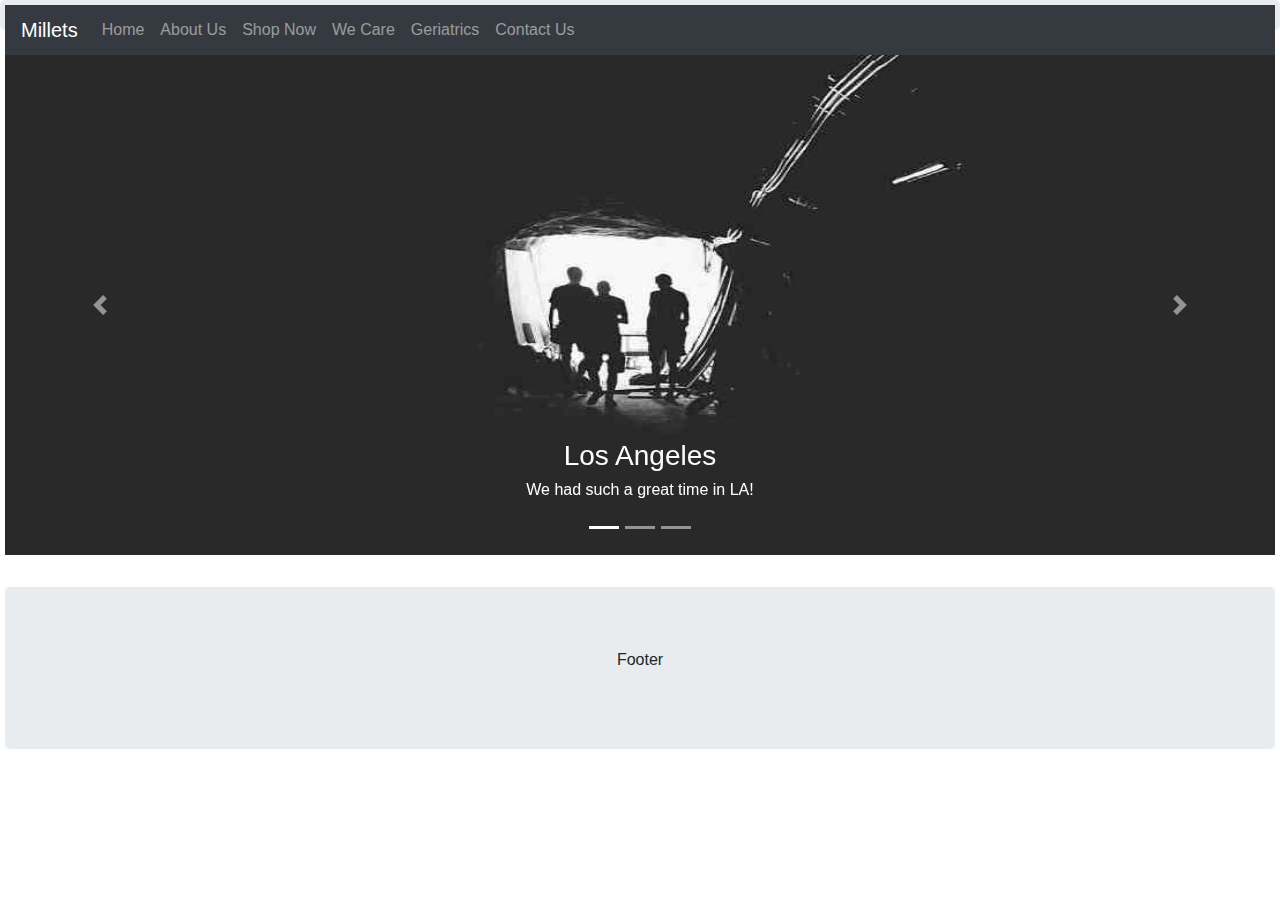
<file: index.html>
<!DOCTYPE html>
<html lang="en">

<head>
    <title>Millets Website</title>
    <meta charset="utf-8">
    <meta name="viewport" content="width=device-width, initial-scale=1">
    <link rel="stylesheet" href="https://maxcdn.bootstrapcdn.com/bootstrap/4.3.1/css/bootstrap.min.css">
    <link rel="stylesheet" href="https://maxcdn.bootstrapcdn.com/font-awesome/4.4.0/css/font-awesome.min.css">
    <script src="https://ajax.googleapis.com/ajax/libs/jquery/3.4.1/jquery.min.js"></script>
    <script src="https://cdnjs.cloudflare.com/ajax/libs/popper.js/1.14.7/umd/popper.min.js"></script>
    <script src="https://maxcdn.bootstrapcdn.com/bootstrap/4.3.1/js/bootstrap.min.js"></script>

    <link rel="stylesheet" href="./css/style.css">
    <style>
        .fakeimg {
            height: 200px;
            background: #aaa;
        }
    </style>
</head>

<body>

    <div class="jumbotron top-banner" style="margin-bottom:0">
        

    <nav class="navbar navbar-expand-sm bg-dark navbar-dark">
        <a class="navbar-brand" href="#">Millets</a>
        <button class="navbar-toggler" type="button" data-toggle="collapse" data-target="#collapsibleNavbar">
            <span class="navbar-toggler-icon"></span>
        </button>
        <div class="collapse navbar-collapse" id="collapsibleNavbar">
            <ul class="navbar-nav">
              <li class="nav-item">
                <a class="nav-link" href="index.html">Home</a>
            </li>
            <li class="nav-item">
                <a class="nav-link" href="aboutuspage.html">About Us</a>
            </li>
                <li class="nav-item">
                    <a class="nav-link" href="shopnowpage1.html">Shop Now</a>
                </li>
                <li class="nav-item">
                    <a class="nav-link" href="wecareupdated.html">We Care</a>
                </li>
                <li class="nav-item">
                    <a class="nav-link" href="#">Geriatrics</a>
                </li>
                <li class="nav-item">
                    <a class="nav-link" href="#">Contact Us</a>
                </li>
            </ul>
        </div>
    </nav>
    <div class="jumbotron home-banner">
        <div id="demo" class="carousel slide" data-ride="carousel">
            <ul class="carousel-indicators">
                <li data-target="#demo" data-slide-to="0" class="active"></li>
                <li data-target="#demo" data-slide-to="1"></li>
                <li data-target="#demo" data-slide-to="2"></li>
            </ul>
            <div class="carousel-inner">
                <div class="carousel-item active">
                    <img src="./assets/images/la.jpg" alt="Los Angeles" width="1100" height="500">
                    <div class="carousel-caption">
                        <h3>Los Angeles</h3>
                        <p>We had such a great time in LA!</p>
                    </div>
                </div>
                <div class="carousel-item">
                    <img src="./assets/images/chicago.jpg" alt="Chicago" width="1100" height="500">
                    <div class="carousel-caption">
                        <h3>Chicago</h3>
                        <p>Thank you, Chicago!</p>
                    </div>
                </div>
                <div class="carousel-item">
                    <img src="./assets/images/ny.jpg" alt="New York" width="1100" height="500">
                    <div class="carousel-caption">
                        <h3>New York</h3>
                        <p>We love the Big Apple!</p>
                    </div>
                </div>
            </div>
            <a class="carousel-control-prev" href="#demo" data-slide="prev">
                <span class="carousel-control-prev-icon"></span>
            </a>
            <a class="carousel-control-next" href="#demo" data-slide="next">
                <span class="carousel-control-next-icon"></span>
            </a>
        </div>
    </div>
    <div class="container" style="margin-top:30px">
        <div class="row">

        </div>
    </div>

    <div class="jumbotron text-center" style="margin-bottom:0">
        <p>Footer</p>
    </div>

</body>

</html>
</file>
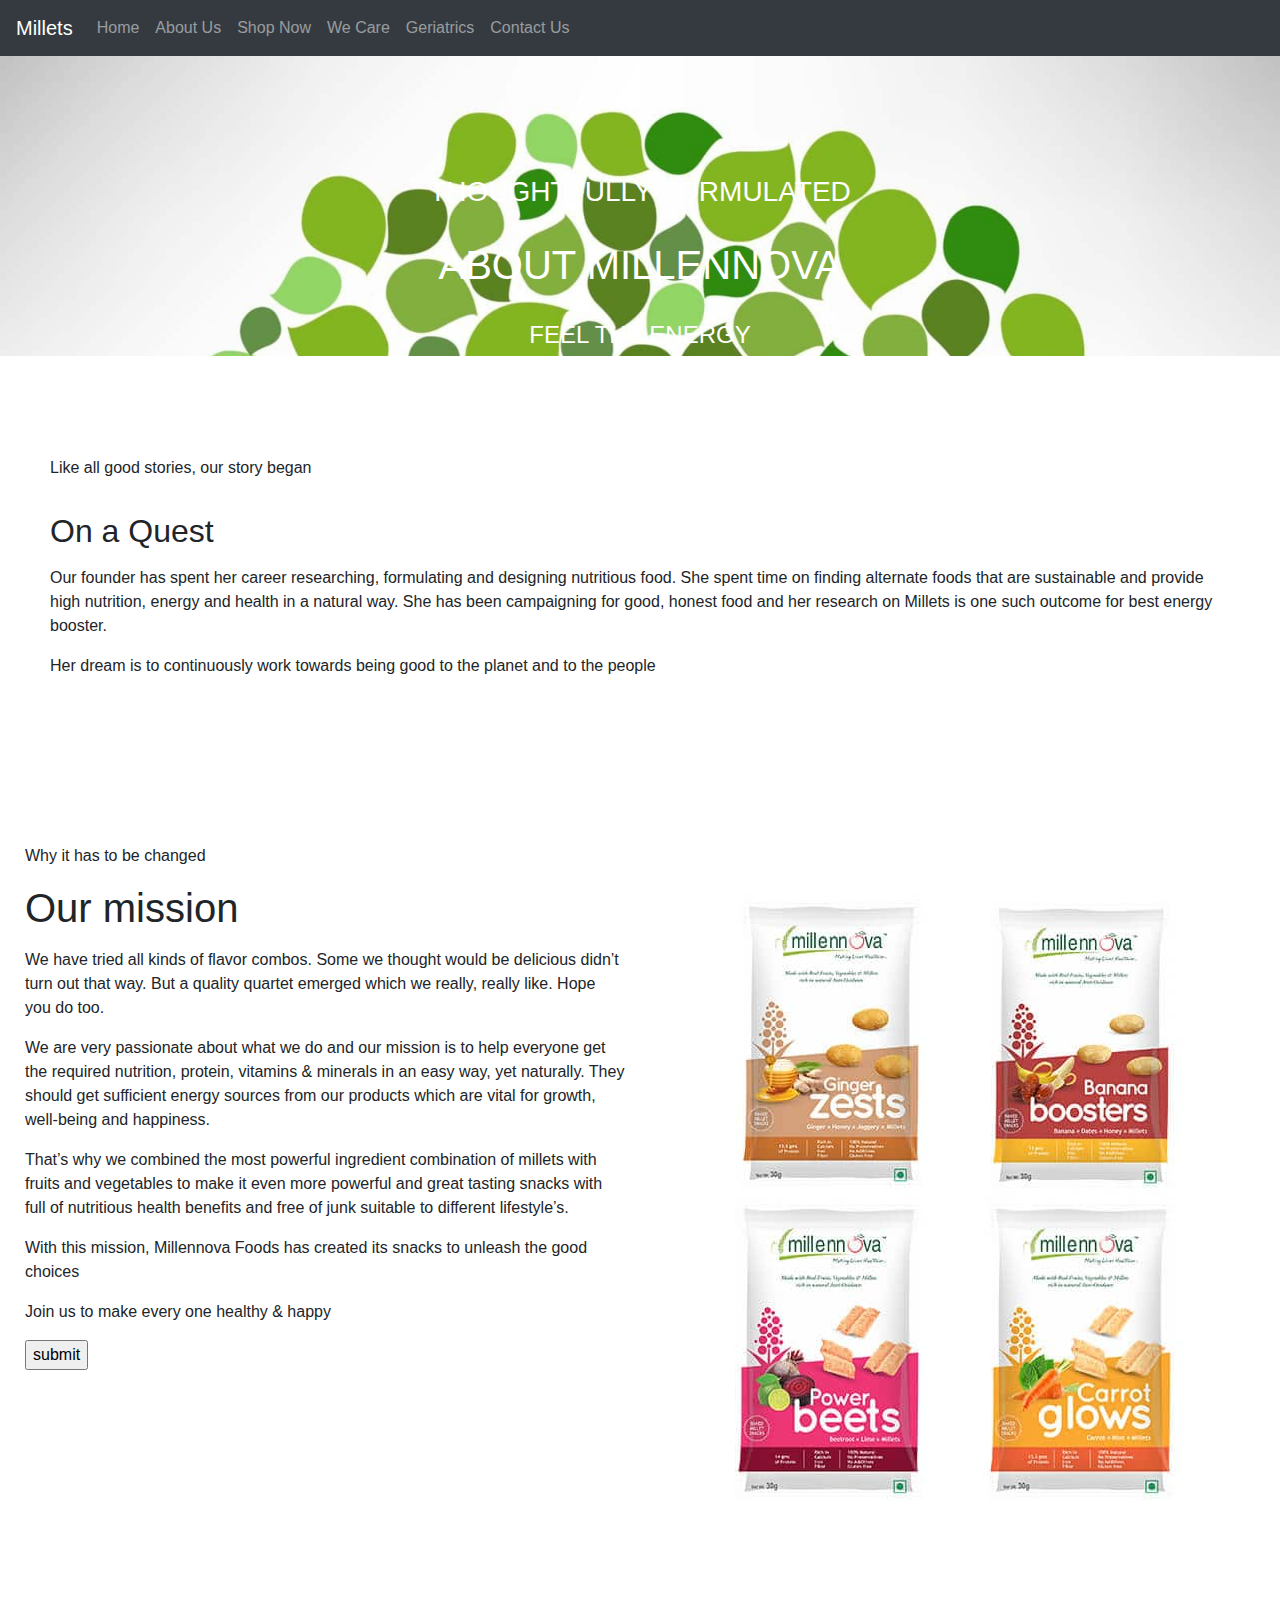
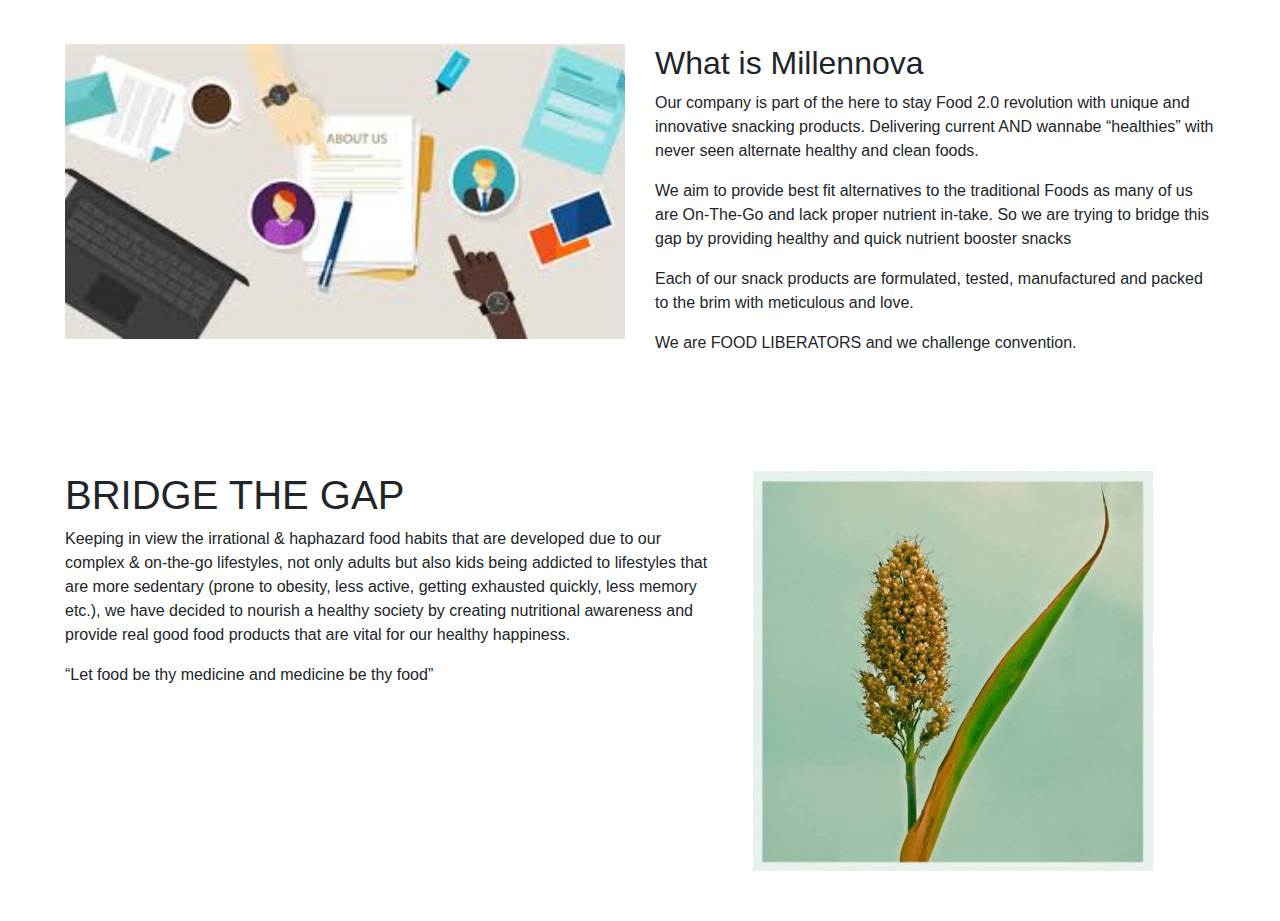
<file: aboutuspage.html>
<!DOCTYPE html>
<html lang="en">

<head>
    <title>Bootstrap 4 Website Example</title>
    <meta charset="utf-8">
    <meta name="viewport" content="width=device-width, initial-scale=1">
    <link rel="stylesheet" href="https://maxcdn.bootstrapcdn.com/bootstrap/4.3.1/css/bootstrap.min.css">
    <link rel="stylesheet" href="https://maxcdn.bootstrapcdn.com/font-awesome/4.4.0/css/font-awesome.min.css">
    <script src="https://ajax.googleapis.com/ajax/libs/jquery/3.4.1/jquery.min.js"></script>
    <script src="https://cdnjs.cloudflare.com/ajax/libs/popper.js/1.14.7/umd/popper.min.js"></script>
    <script src="https://maxcdn.bootstrapcdn.com/bootstrap/4.3.1/js/bootstrap.min.js"></script>

    <link rel="stylesheet" href="./css/aboutus.css">
    <link rel="stylesheet" href="https://cdnjs.cloudflare.com/ajax/libs/font-awesome/4.7.0/css/font-awesome.min.css">
    <style>
        .fakeimg {
            height: 200px;
            background: #aaa;
        }

        .onboard {
            background: url("./assets/images/nature-tree.jpg") 100% 0 no-repeat;
            background-size: cover;
            height: 300px;
            width: 100%;
            padding: 119px;
        }
    </style>
</head>

<body>

    <nav class="navbar navbar-expand-sm bg-dark navbar-dark">
        <a class="navbar-brand" href="#">Millets</a>
        <button class="navbar-toggler" type="button" data-toggle="collapse" data-target="#collapsibleNavbar">
            <span class="navbar-toggler-icon"></span>
        </button>
        <div class="collapse navbar-collapse" id="collapsibleNavbar">
            <ul class="navbar-nav">
                <li class="nav-item">
                    <a class="nav-link" href="index.html">Home</a>
                </li>
                <li class="nav-item">
                    <a class="nav-link" href="aboutuspage.html">About Us</a>
                </li>
                <li class="nav-item">
                    <a class="nav-link" href="shopnowpage1.html">Shop Now</a>
                </li>
                <li class="nav-item">
                    <a class="nav-link" href="wecareupdated.html">We Care</a>
                </li>
                <li class="nav-item">
                    <a class="nav-link" href="#">Geriatrics</a>
                </li>
                <li class="nav-item">
                    <a class="nav-link" href="#">Contact Us</a>
                </li>
            </ul>
        </div>
    </nav>


    <div class="onboard text-center" style="color:#fff;">
        <h3>THOUGHTFULLY FORMULATED</h3> <br>
        <h1>ABOUT MILLENNOVA</h1><br>
        <h4>FEEL THE ENERGY</h4><br>
        <h6>It's time to rethink Snacks</h6>


    </div>
    <div class="container-fluid">
        <section class="row section-1">
            <div>
                <p>Like all good stories, our story began</p>

            </div>
            <div>
                <p>
                    <h2>On a Quest
                    </h2>
                </p>
                <p>
                    Our founder has spent her career researching, formulating and designing nutritious food. She spent
                    time
                    on finding alternate foods that are sustainable and provide high nutrition, energy and health in a
                    natural way. She has been campaigning for good, honest food and her research on Millets is one such
                    outcome for best energy booster.
                </p>
                <p>
                    Her dream is to continuously work towards being good to the planet and to the people
                </p>
            </div>
        </section>
        <section class="row section-2">
            <div class="col-12 col-lg-6 col-md-6 col-sm-12">
                <div>
                    <p>
                        Why it has to be changed

                    </p>
                    <p>
                        <h1>Our mission
                        </h1>
                    </p>
                </div>
                <div>
                    <div>
                        <p>
                            We have tried all kinds of flavor combos. Some we thought would be delicious didn’t turn out
                            that
                            way. But a quality quartet emerged which we really, really like. Hope you do too.
                        </p>
                        <p>
                            We are very passionate about what we do and our mission is to help everyone get the required
                            nutrition, protein, vitamins & minerals in an easy way, yet naturally. They should get
                            sufficient
                            energy sources from our products which are vital for growth, well-being and happiness.
                        </p>
                        <p>
                            That’s why we combined the most powerful ingredient combination of millets with fruits and
                            vegetables to make it even more powerful and great tasting snacks with full of nutritious
                            health
                            benefits and free of junk suitable to different lifestyle’s.
                        </p>
                        <p>
                            With this mission, Millennova Foods has created its snacks to unleash the good choices
                        </p>
                        <p>
                            Join us to make every one healthy & happy
                        </p>

                    </div>


                    <div>
                        <input type="submit" value="submit" name="">
                    </div>

                </div>
            </div>
            <div class="col-12 col-lg-6 col-md-6 col-sm-12">
                <div>

                    <img src="./assets/images/millennovabag2.jpg" alt="oops image is missing"
                        style="height: 50%;width: 100%;">

                </div>
            </div>

        </section>
        <section class="row section-3">

            <div class="col-12 col-lg-6 col-md-6 col-sm-12 ">
                <img src="./assets/images/aboutus3img.jpg" alt="oops image is missing" style="width: 100%;">

            </div>
            <div class="col-12 col-lg-6 col-md-6 col-sm-12">
                <h2>What is Millennova</h2>
                <p>
                    Our company is part of the here to stay Food 2.0 revolution with unique and innovative snacking
                    products. Delivering current AND wannabe “healthies” with never seen alternate healthy and clean
                    foods.
                </p>
                <p>
                    We aim to provide best fit alternatives to the traditional Foods as many of us are On-The-Go and
                    lack
                    proper nutrient in-take. So we are trying to bridge this gap by providing healthy and quick nutrient
                    booster snacks
                </p>
                <p>
                    Each of our snack products are formulated, tested, manufactured and packed to the brim with
                    meticulous
                    and love.
                </p>
                <p>
                    We are FOOD LIBERATORS and we challenge convention.
                </p>
            </div>

        </section>
        <section class="row section-4">
            <div class="col-12 col-lg-7 col-md-7 col-sm-12">
                <h1>BRIDGE THE GAP</h1>
                <p>
                    Keeping in view the irrational & haphazard food habits that are developed due to our complex &
                    on-the-go lifestyles, not only adults but also kids being addicted to lifestyles that are more
                    sedentary (prone to obesity, less active, getting exhausted quickly, less memory etc.), we have
                    decided to nourish a healthy society by creating nutritional awareness and provide real good
                    food
                    products that are vital for our healthy happiness.
                </p>
                <p>
                    “Let food be thy medicine and medicine be thy food”
                </p>

            </div>
            <div class="col-12 col-lg-5 col-md-5 col-sm-12">
                <img src="./assets/images/millettree.jpg" alt="oops image is missing">
            </div>
        </section>
    </div>




</body>

</html>
</file>
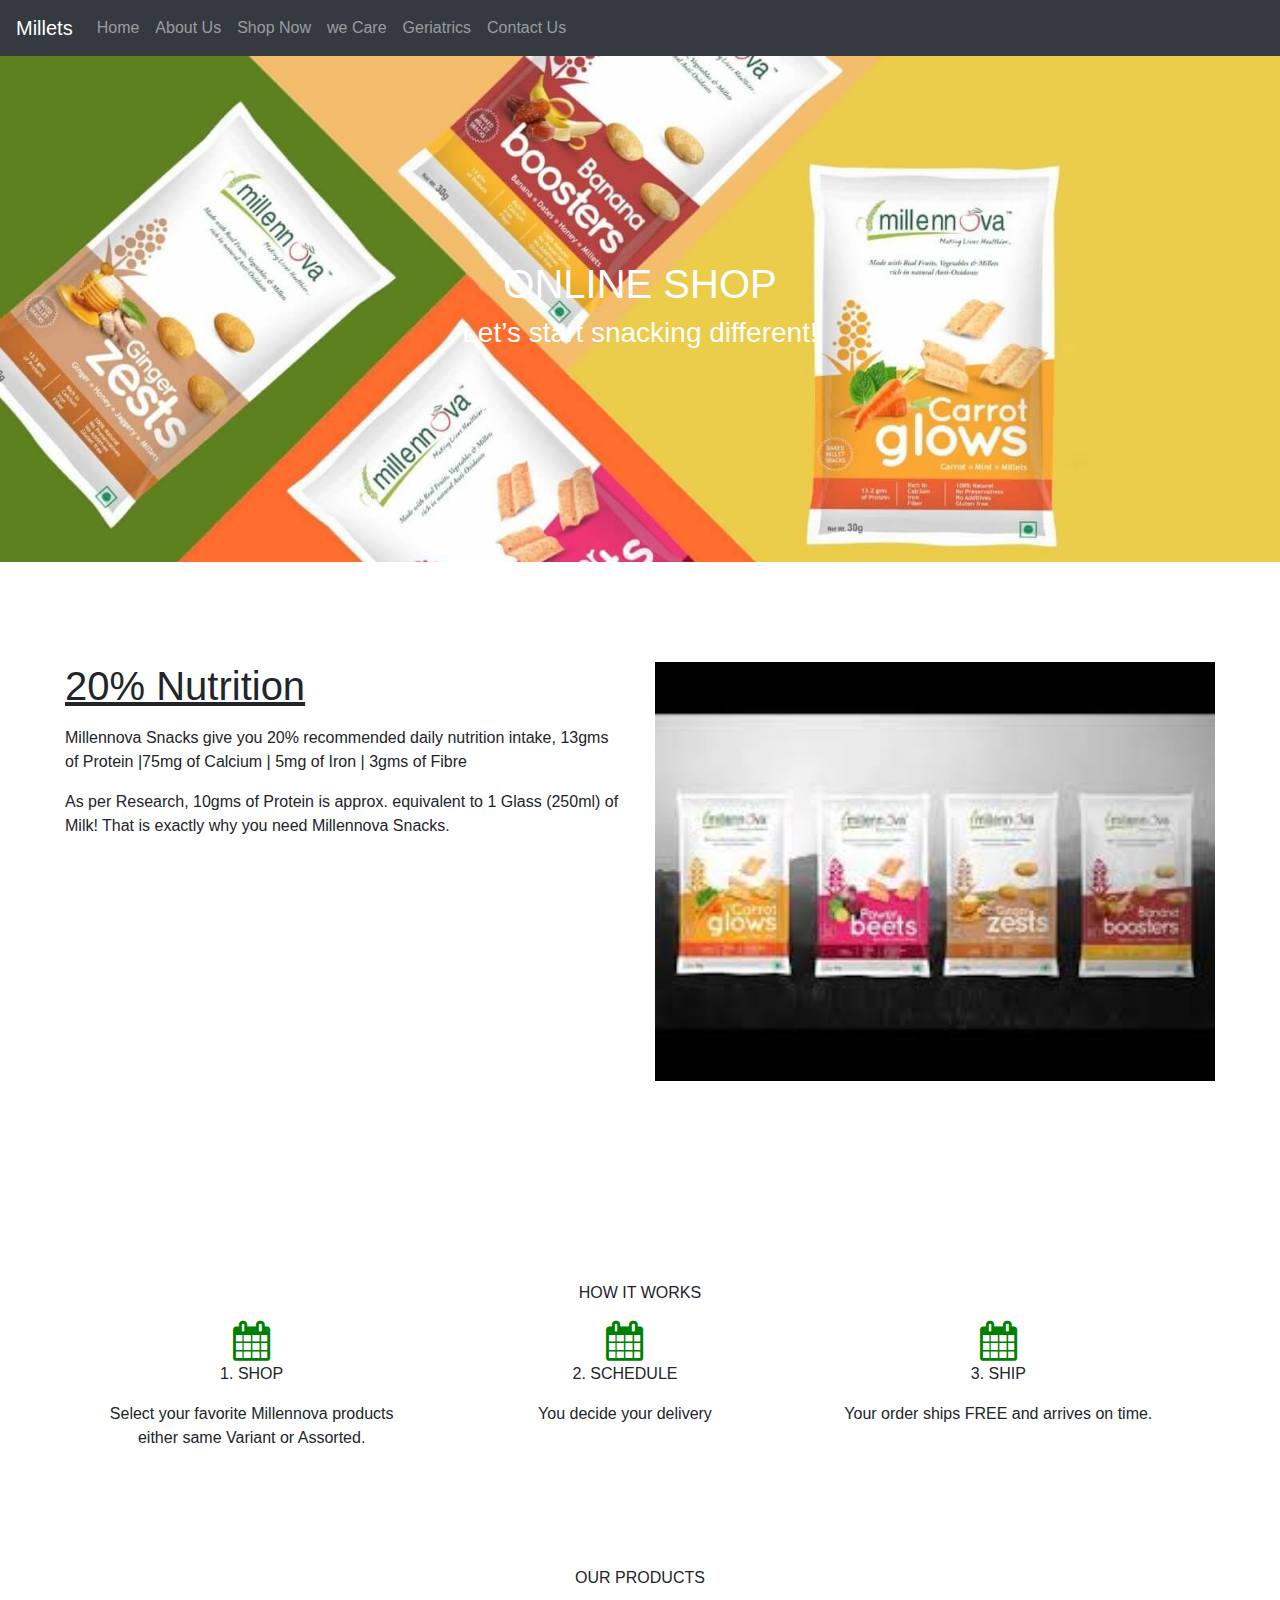
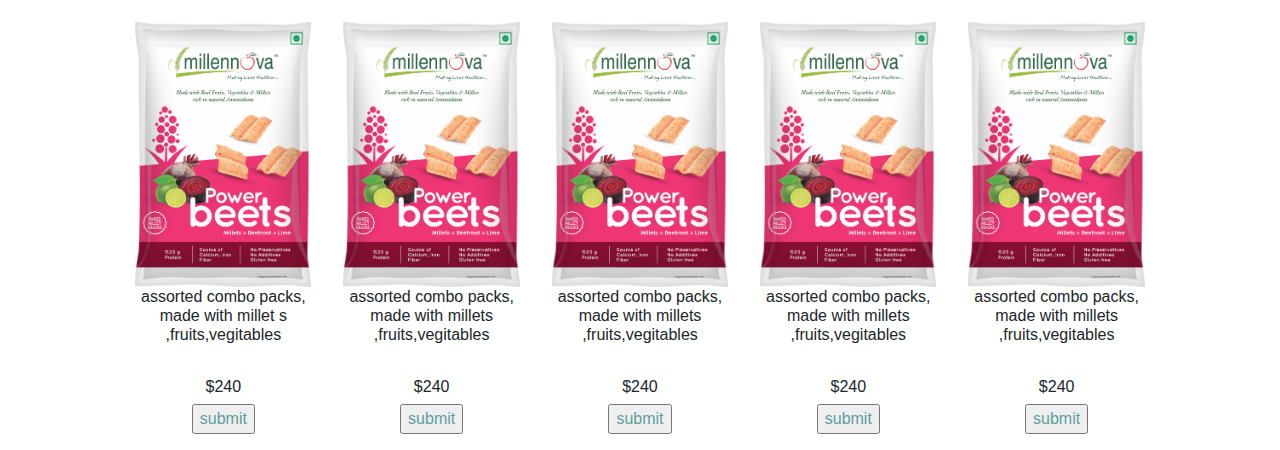
<file: shopnowpage1.html>
<!DOCTYPE html>
<html lang="en">

<head>
    <title>Bootstrap 4 Website Example</title>
    <meta charset="utf-8">
    <meta name="viewport" content="width=device-width, initial-scale=1">
    <link rel="stylesheet" href="https://maxcdn.bootstrapcdn.com/bootstrap/4.3.1/css/bootstrap.min.css">
    <link rel="stylesheet" href="https://maxcdn.bootstrapcdn.com/font-awesome/4.4.0/css/font-awesome.min.css">
    <script src="https://ajax.googleapis.com/ajax/libs/jquery/3.4.1/jquery.min.js"></script>
    <script src="https://cdnjs.cloudflare.com/ajax/libs/popper.js/1.14.7/umd/popper.min.js"></script>
    <script src="https://maxcdn.bootstrapcdn.com/bootstrap/4.3.1/js/bootstrap.min.js"></script>

    <link rel="stylesheet" href="./css/shopstyle.css">
    <link rel="stylesheet" href="https://cdnjs.cloudflare.com/ajax/libs/font-awesome/4.7.0/css/font-awesome.min.css">
    <style>
        
    </style>
</head>

<body>
    <nav class="navbar navbar-expand-sm bg-dark navbar-dark">
        <a class="navbar-brand" href="#">Millets</a>
        <button class="navbar-toggler" type="button" data-toggle="collapse" data-target="#collapsibleNavbar">
            <span class="navbar-toggler-icon"></span>
        </button>
        <div class="collapse navbar-collapse" id="collapsibleNavbar">
            <ul class="navbar-nav">
                <li class="nav-item">
                    <a class="nav-link" href="index.html">Home</a>
                </li>
                <li class="nav-item">
                    <a class="nav-link" href="aboutuspage.html">About Us</a>
                </li>
                <li class="nav-item">
                    <a class="nav-link" href="shopnowpage1.html">Shop Now</a>
                </li>
                <li class="nav-item">
                    <a class="nav-link" href="wecareupdated.html">we Care</a>
                </li>
                <li class="nav-item">
                    <a class="nav-link" href="#">Geriatrics</a>
                </li>
                <li class="nav-item">
                    <a class="nav-link" href="#">Contact Us</a>
                </li>
            </ul>
        </div>
    </nav>


    <div class="onboard text-center">
        <div class="text-center text-white">
            <h1>ONLINE SHOP</h1>
            <h3>Let’s start snacking different!</h3>
        </div>
        

    </div>
    <div class="container-fluid">
        <section class="row section-1">
            <div class="col-12 col-lg-6 col-md-6 col-sm-12">
                <h1>
                    <p style="text-decoration: underline;">
                        20% Nutrition
                    </p>
                </h1>
                <p>
                    Millennova Snacks give you 20% recommended daily nutrition intake, 13gms of Protein |75mg of
                    Calcium | 5mg of Iron | 3gms of Fibre
                </p>
                <p>
                    As per Research, 10gms of Protein is approx. equivalent to 1 Glass (250ml) of Milk! That is
                    exactly why you need Millennova Snacks.
                </p>

            </div>
            <div class="col-12 col-lg-6 col-md-6 col-sm-12 section-1-img">
                <img src="./assets/images/millennovafoodsteaser.jpg" alt="oops image is missing">

            </div>

        </section>

        <section class="row section-2">
            <div class="col-12">
                <div class="text-center col-12">
                    <p>HOW IT WORKS</p>

                </div>
                <div class="row img-align middle col-12">
                    <div class="col-12 col-lg-4 col-md-4 col-12">
                        <i class="fa fa-calendar" aria-hidden="true"></i>
                        <p>1. SHOP</p>
                        <p>Select your favorite Millennova products<br>
                            either same Variant or Assorted.</p>
                    </div>
                    <div class="col-12 col-lg-4 col-md-4 col-12">
                        <i class="fa fa-calendar" aria-hidden="true"></i>
                        <p>2. SCHEDULE</p>
                        <p>You decide your delivery</p>
                    </div>
                    <div class="col-12 col-lg-4 col-md-4 col-12">
                        <i class="fa fa-calendar" aria-hidden="true"></i>
                        <p>3. SHIP</p>
                        <p>Your order ships FREE and arrives on time.</p>

                    </div>
                </div>
            </div>

        </section>
        <section class="row section-3 text-center">
            <div class="middle col-12">
                <p>OUR PRODUCTS</p>
            </div>
            <div class="col-12 prodcut-row">
                <div class="col-1"></div>
                <div class="col-lg-2 col-12 col-md-2 col-sm-12 p-3">
                    <img src="./assets/images/Power-Beets.png" alt="Snow"><br>
                    <h6>assorted combo packs, made with millet s ,fruits,vegitables </h6><br>
                    <h6>$240</h6>
                    <input type="button" value="submit" style="color: cadetblue;">
                </div>
                <div class="col-lg-2 col-12 col-md-2 col-sm-12 p-3">
                    <img src="./assets/images/Power-Beets.png" alt="Forest">
                    <h6>assorted combo packs, made with millets ,fruits,vegitables </h6><br>
                    <h6>$240</h6>
                    <input type="button" value="submit" style="color: cadetblue;">
                </div>
                <div class="col-lg-2 col-12 col-md-2 col-sm-12 p-3">
                    <img src="./assets/images/Power-Beets.png" alt="Mountains">
                    <h6>assorted combo packs, made with millets ,fruits,vegitables </h6><br>
                    <h6>$240</h6>
                    <input type="button" value="submit" style="color: cadetblue;">
                </div>
                <div class="col-lg-2 col-12 col-md-2 col-sm-12 p-3">
                    <img src="./assets/images/Power-Beets.png" alt="Mountains">
                    <h6>assorted combo packs, made with millets ,fruits,vegitables </h6><br>
                    <h6>$240</h6>
                    <input type="button" value="submit" style="color: cadetblue;">

                </div>
                <div class="col-lg-2 col-12 col-md-2 col-sm-12 p-3">
                    <img src="./assets/images/Power-Beets.png" alt="Mountains">
                    <h6>assorted combo packs, made with millets ,fruits,vegitables </h6><br>
                    <h6>$240</h6>
                    <input type="button" value="submit" style="color: cadetblue;">
                </div>
                <div class="col-1"></div>
            </div>


        </section>

    </div>

</body>

</html>
</file>
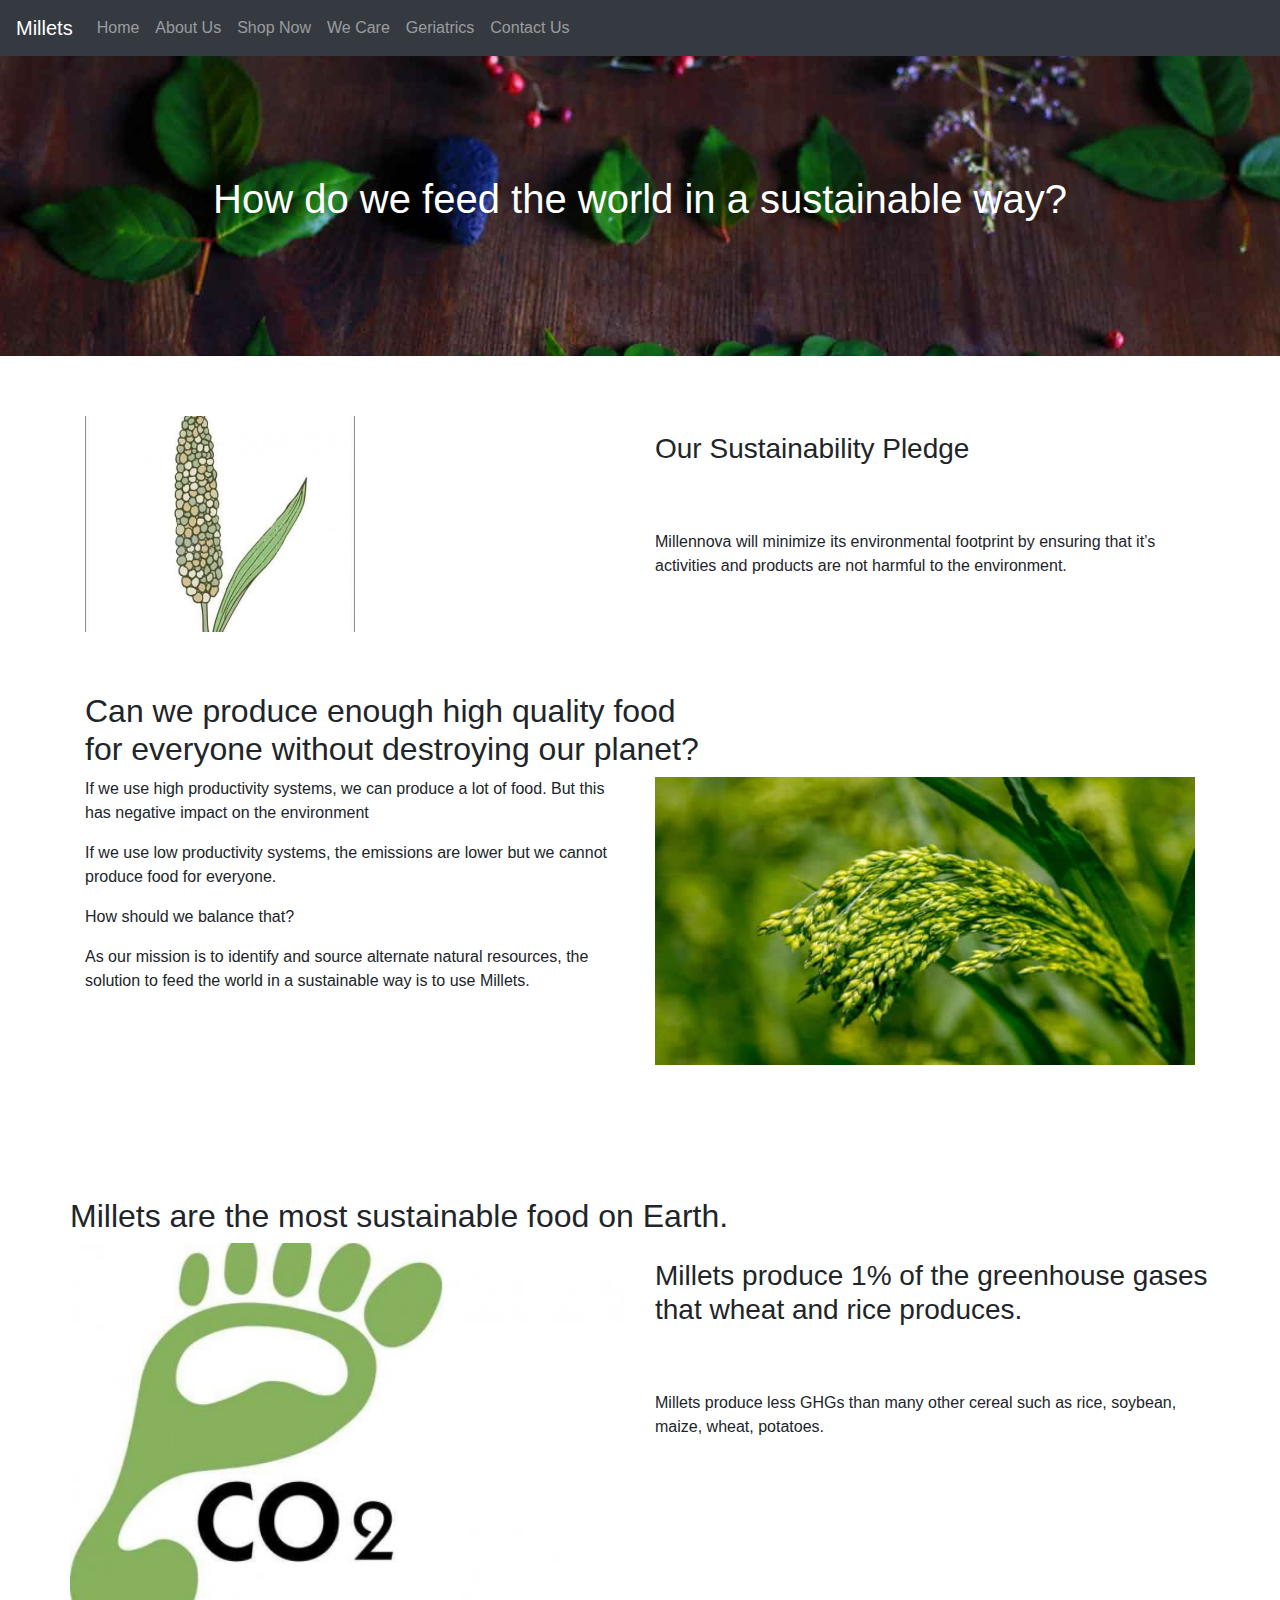
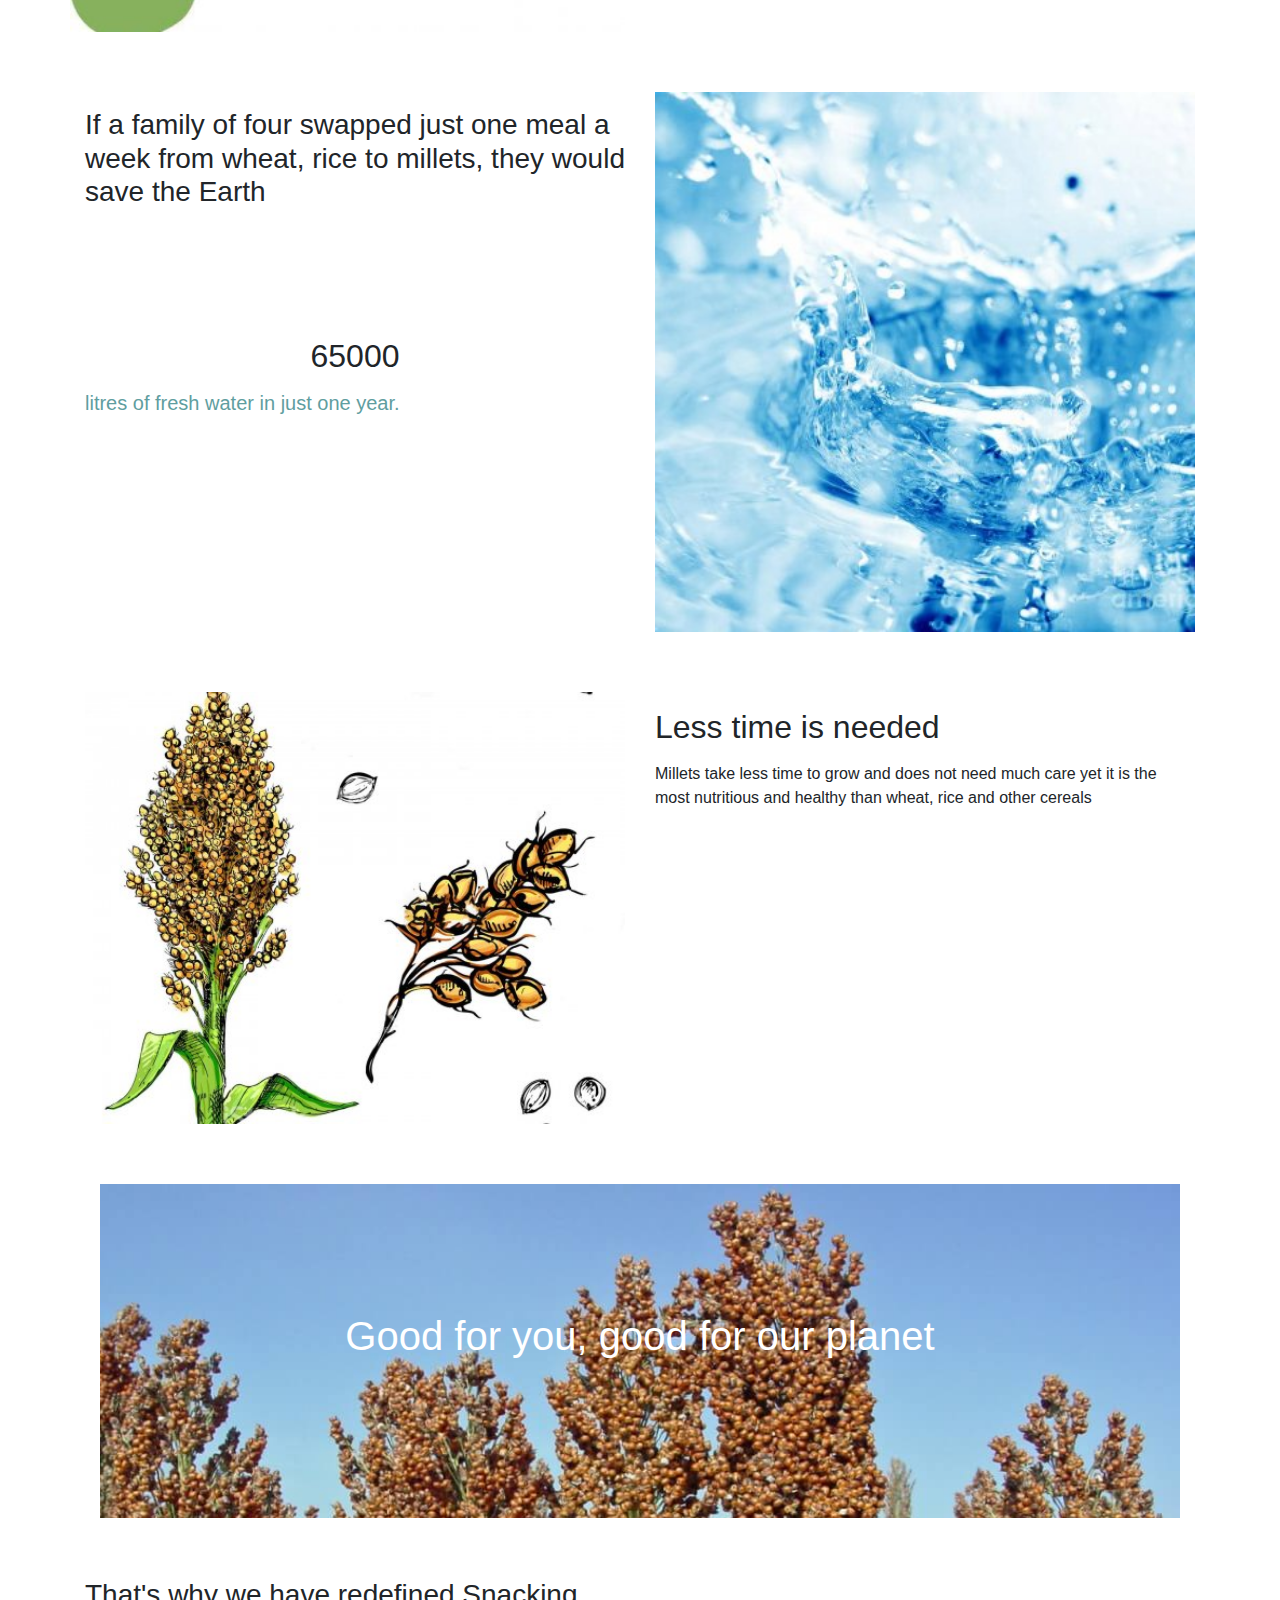
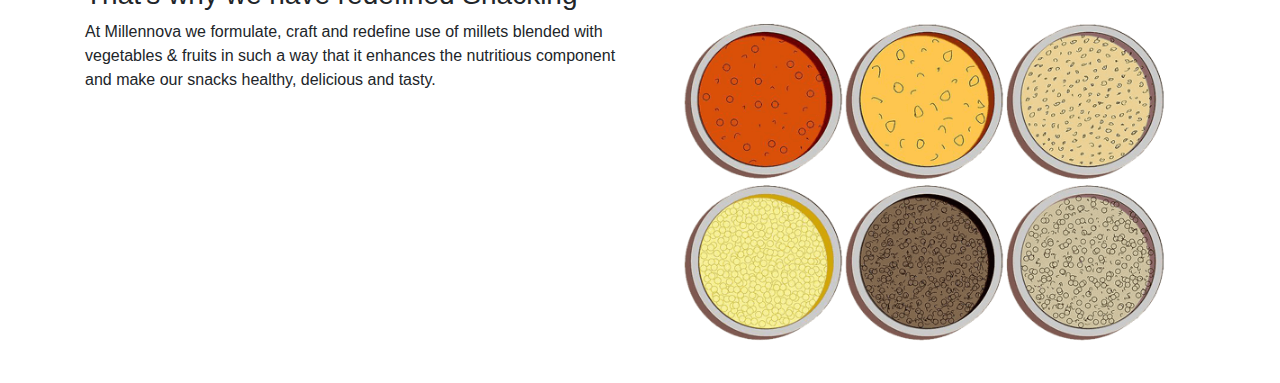
<file: wecareupdated.html>
<!DOCTYPE html>
<html lang="en">

<head>
    <title>Bootstrap 4 Website Example</title>
    <meta charset="utf-8">
    <meta name="viewport" content="width=device-width, initial-scale=1">
    <link rel="stylesheet" href="https://maxcdn.bootstrapcdn.com/bootstrap/4.3.1/css/bootstrap.min.css">
    <link rel="stylesheet" href="https://maxcdn.bootstrapcdn.com/font-awesome/4.4.0/css/font-awesome.min.css">
    <script src="https://ajax.googleapis.com/ajax/libs/jquery/3.4.1/jquery.min.js"></script>
    <script src="https://cdnjs.cloudflare.com/ajax/libs/popper.js/1.14.7/umd/popper.min.js"></script>
    <script src="https://maxcdn.bootstrapcdn.com/bootstrap/4.3.1/js/bootstrap.min.js"></script>

    <link rel="stylesheet" href="./css/wecarestyle.css">
    <link rel="stylesheet" href="https://cdnjs.cloudflare.com/ajax/libs/font-awesome/4.7.0/css/font-awesome.min.css">
    <style>
        .fakeimg {
            height: 200px;
            background: #aaa;
        }

        .onboard {
            background: url("./assets/images/wecarebgpage.jpg") 100% 0 no-repeat;
            background-size: cover;
            height: 300px;
            width: 100%;
            padding: 119px;
        }

        .onboardimg {
            background: url("./assets/images/millennovatree2nd_background.jpg") 100% 0 no-repeat;
            background-size: cover;
            height: 334px;
            width: 100%;
            padding: 128px;
        }
    </style>
</head>

<body>

    <nav class="navbar navbar-expand-sm bg-dark navbar-dark">
        <a class="navbar-brand" href="#">Millets</a>
        <button class="navbar-toggler" type="button" data-toggle="collapse" data-target="#collapsibleNavbar">
            <span class="navbar-toggler-icon"></span>
        </button>
        <div class="collapse navbar-collapse" id="collapsibleNavbar">
            <ul class="navbar-nav">
                <li class="nav-item">
                    <a class="nav-link" href="index.html">Home</a>
                </li>
                <li class="nav-item">
                    <a class="nav-link" href="aboutuspage.html">About Us</a>
                </li>
                <li class="nav-item">
                    <a class="nav-link" href="shopnowpage1.html">Shop Now</a>
                </li>
                <li class="nav-item">
                    <a class="nav-link" href="wecareupdated.html">We Care</a>
                </li>
                <li class="nav-item">
                    <a class="nav-link" href="#">Geriatrics</a>
                </li>
                <li class="nav-item">
                    <a class="nav-link" href="#">Contact Us</a>
                </li>
            </ul>
        </div>
    </nav>
    <div class="onboard text-center" style="color:#fff;">
        <h1>How do we feed the world in a sustainable way?</h1>


    </div>
    <div class="container">
        <section class="row section-1">
            <div class="col-6">
                <img src="./assets/images/wecare2ndimg.jpg" alt="oops image is missing" style="width:50%">

            </div>
            <div class="col-6">
                <p>
                    <h3>
                        Our Sustainability Pledge
                    </h3>
                </p><br><br>
                <p>Millennova will minimize its environmental footprint by ensuring that it’s activities and products
                    are not harmful to the environment.

                </p>

            </div>

        </section>
        <section class="section-2">
            <div>
                <h2>
                    Can we produce enough high quality food<br> for everyone without destroying our planet?

                </h2>
            </div>
            <div class="row">
                <div class="col-6">
                    <p>
                        If we use high productivity systems, we can produce a lot of food. But this has negative impact
                        on the environment
                    </p>
                    <p>
                        If we use low productivity systems, the emissions are lower but we cannot produce food for
                        everyone.
                    </p>
                    <p>
                        How should we balance that?
                    </p>
                    <p>
                        As our mission is to identify and source alternate natural resources, the solution to feed the
                        world in a sustainable way is to use Millets.
                    </p>
                </div>
                <div class="col-6">
                    <img src="./assets/images/milletgreentree.jpg" alt="oops image is missing" style="height: 80%;">

                </div>

        </section>
        <section class="row section-3">
            <div>
                <h2>
                    Millets are the most sustainable food on Earth.

                </h2>
            </div>
            <div class="row">
                <div class="col-6">
                    <img src="./assets/images/footimage.jpg" alt="oops image is missing">

                </div><br><br>
                <div class="col-6">
                    <p>
                        <h3>
                            Millets produce 1% of the greenhouse gases that wheat and rice produces.
                        </h3>
                    </p><br><br>
                    <p>
                        Millets produce less GHGs than many other cereal such as rice, soybean, maize, wheat, potatoes.
                    </p>

                </div>
            </div>

        </section>
        <section class="section-4 row">
            <div class="col-6">
                <p>
                    <h3>
                        If a family of four swapped just one meal a week from wheat, rice to millets, they would save
                        the Earth

                    </h3>
                </p>
                <br><br><br><br>
                <p>
                    <h2 style="text-align:center">
                        65000

                    </h2>
                </p>
                <p>
                    <h5 style="color:cadetblue">
                        litres of fresh water in just one year.
                    </h5>
                </p>

            </div>
            <div class="col-6">
                <img src="./assets/images/freshwaterimage.jpg" alt="oops image is missing">

            </div>


        </section>
        <section class="section-5 ">
            <div class="row">
            <div class="col-6">
                <img src="./assets/images/millettreewecare.jpg" alt="oops image is missing" style="width: inherit;">

            </div>
            <div class="col-6">
                <p>
                    <h2>
                        Less time is needed
                    </h2>
                </p>
                <p>
                    Millets take less time to grow and does not need much care yet it is the most nutritious and healthy
                    than wheat, rice and other cereals
                </p>

            </div>
        </div>

        </section>
        <section class="section-6">
            <div class = "container-fluid">
                <div class="onboardimg text-center" style="color:#fff;">
                  <h1>Good for you,
                        good for our planet</h1>
                </div>

        </section>
        <section class="section-6 row ">
            <div class="col-6">
                <h3>
                        That's why we have redefined
                        Snacking
                </h3>
                <p>
                        At Millennova we formulate, craft and redefine use of millets blended with vegetables & fruits in such a way that it enhances the nutritious component and make our snacks healthy, delicious and tasty.
                </p>

            </div>
            <div class="col-6">
                <img src="./assets/images/differentmillet.png" alt="">

            </div>

        </section>


    </div>
    
        
    </body>
   </html>
</file>
<file: css/style.css>
.top-banner {
    padding: 5px;
    line-height: normal;
    height: 30px;
    text-align: right;
}
.home-banner{
    padding:0;
}
div#demo img{
    width:100%;
}
.social-media-icons {
    text-align: right;
    position: absolute;
    right: 15px;
    bottom: 45px;
    display: flex;
}

.social-media-icons ul {
    margin-bottom: 0;
    padding-right: 10px;
}

.social-media-icons .fa {
    color: #174C4F !important;
}


@media (min-width: 576px) {
    .navbar-expand-sm .navbar-collapse {
        float: right;
        display: block;
    }
}
#subscribe{
    background-color: olive;
    color: white;
    height: 30%;
}
.payments{
    background: yellowgreen;
    color: white;
    width: 100%;
}
/*
@media(min-width: 650px){
    body{
        background: orange;
    }
}
@media(min-width: 650px) and (max-width: 649px){
    body{
        background: purple;
    }
}
*/
</file>
<file: css/aboutus.css>
.img-alignment{
    width: 100%;
    
}
.section-1 {
    padding: 100px 50px;
}
.section-2{
    padding: 50px 10px;
}
.section-3, .section-4 {
    padding: 50px;
}
</file>
<file: css/shopstyle.css>
.fakeimg {
    height: 200px;
    background: #aaa;
}

.onboard {
    background: url("../assets/images/shopnowbgimg.jpg") 100% 0 no-repeat;
    background-size: cover;
    min-height:506px;
    width: 100%;
    display:table;
}
.onboard>div{
    display: table-cell;
    vertical-align: middle;
}
.div-alignment{
    display: flex;
}
.middle{
    text-align: center;
}

.img-align{
    display: center;
}
i.fa.fa-calendar {
    color: green;
    font-size: 40px;
}
/* Three image containers (use 25% for four, and 50% for two, etc) */
.column {
    float: left;
    width: 33.33%;
    padding: 5px;
  }
  
  /* Clear floats after image containers */
  .row::after {
    content: "";
    clear: both;
    display: table;
  }
  .bgcolor{
      background-color: black;
      color: red;
  }
  .payment{
      display: flex;
  }
  .border img {
    height: 100%;
}
.section-1 ,.section-2{
    padding: 100px 50px;
}
.prodcut-row{
    display:flex;
}
.section-1-img img{
    width: 100%;
}
.prodcut-row img {
    width: 100%;
}


@media (max-width: 767px) {
    .prodcut-row {
        display: block;
    }
}
</file>
<file: css/wecarestyle.css>
/*.section-1{
    padding-top: 50px;
}*/
.section-6,.section-5,.section-4,.section-3,.section-2,.section-1,.paddingtop{
    padding-top: 60px;
}
img{
    width: inherit;
}
</file>
